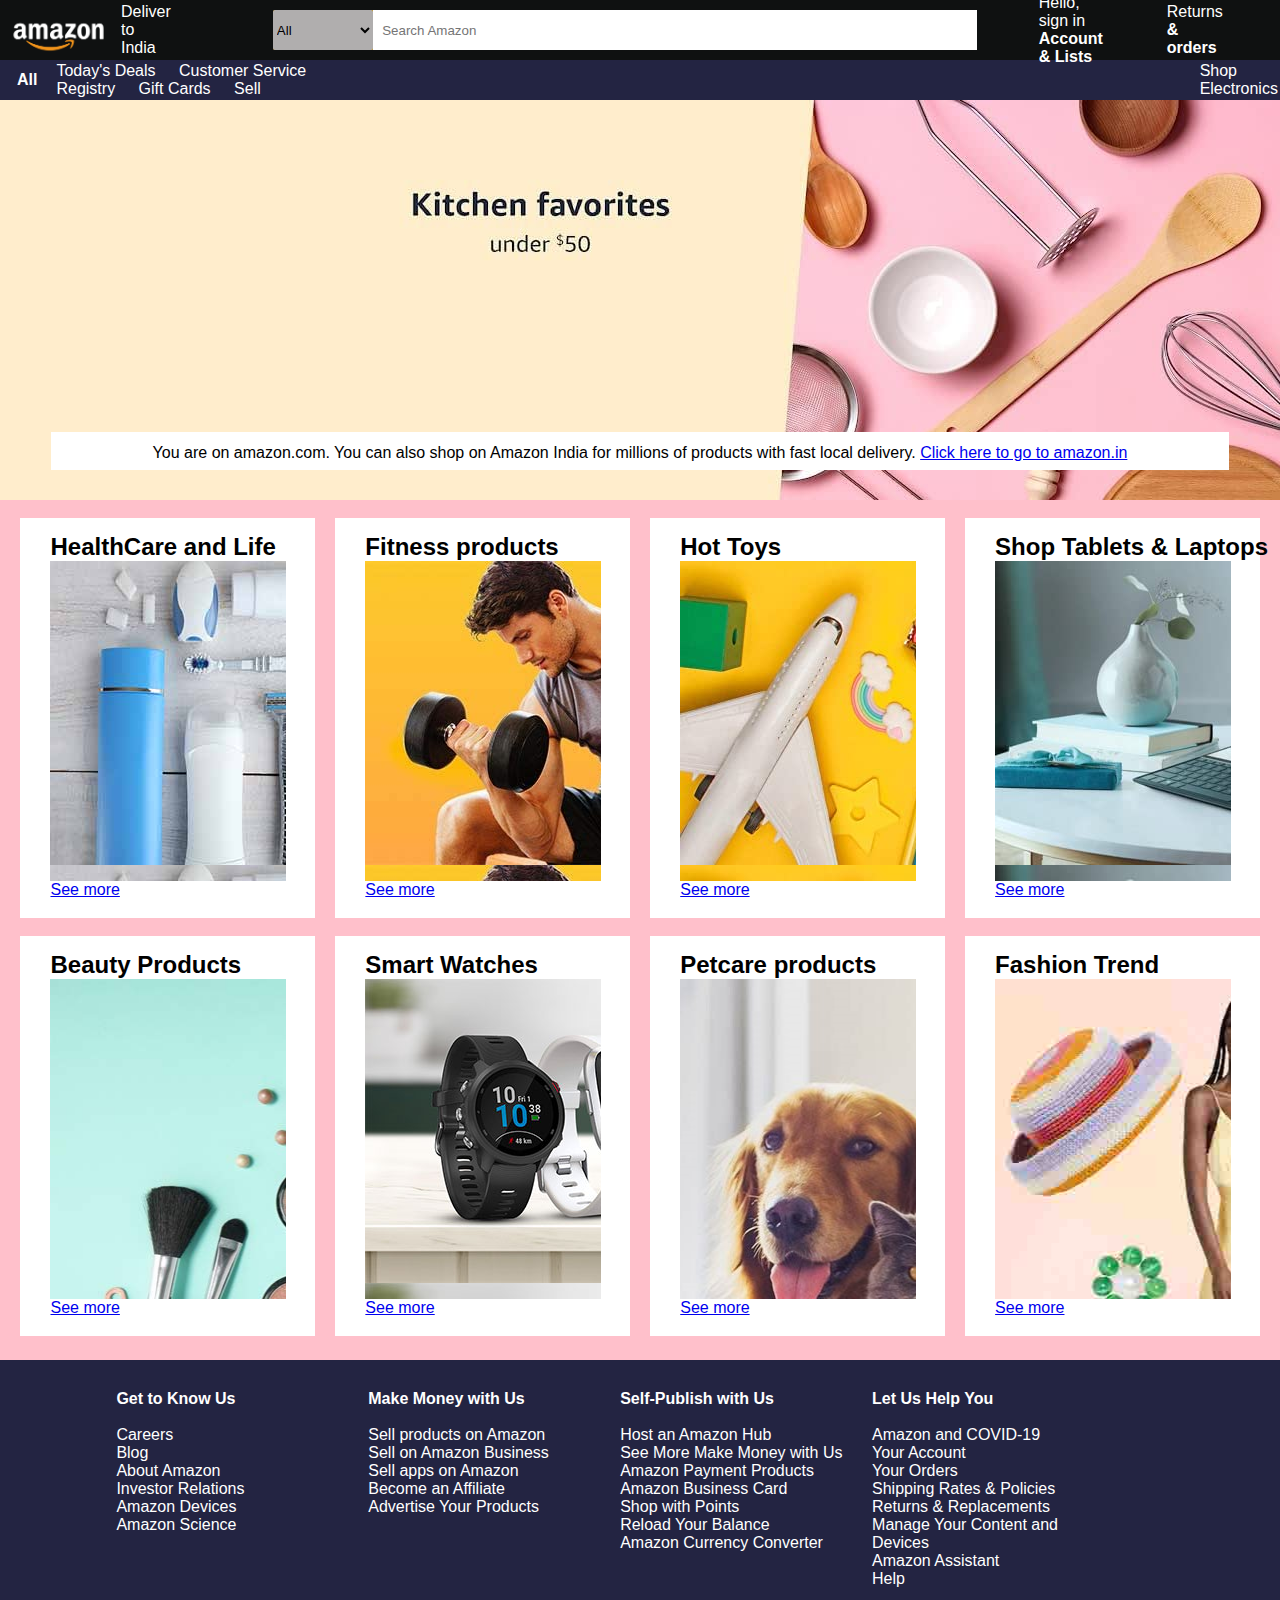
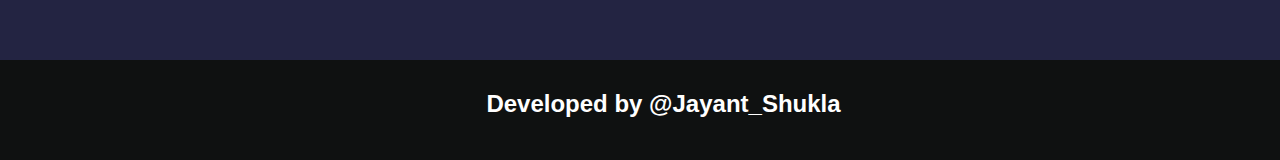
<file: Amazone frontend clone using HTML, CSS/index.html>
<!DOCTYPE html>
<html lang="en">
<head>
    <meta charset="UTF-8">
    <meta name="viewport" content="width=device-width, initial-scale=1.0">
    <title>Jayant's Amazon</title>
    <link rel="stylesheet" href="https://cdnjs.cloudflare.com/ajax/libs/font-awesome/6.4.0/css/all.min.css" integrity="sha512-iecdLmaskl7CVkqkXNQ/ZH/XLlvWZOJyj7Yy7tcenmpD1ypASozpmT/E0iPtmFIB46ZmdtAc9eNBvH0H/ZpiBw==" crossorigin="anonymous" referrerpolicy="no-referrer" />
    <link rel="stylesheet" href="style.css">
</head>
<body>
    <header>
        <div class="navbar">
            <div class="nav_logo border">
                <div class="logo"></div>

            </div>

            <div class="nav_adress border">
                <p style="color: white;">Deliver to</p>
                <!--make add icon display : flex-->
                <div class="add_icon">
                    <i class="fa-sharp fa-solid fa-location-dot" style="color: #eff1f5;"></i>
                    <p style="color: white;">India</p>
                </div>
            </div>

            <div class="nav_search">
                <select name="" id="" class="Search_select">
                    <option value="">All</option>
                </select>
                <input placeholder="  Search Amazon" class="Search_input">
                <div class="search_icon">
                <i class="fa-solid fa-magnifying-glass" style="color: #07235a;"></i>
                </div>
            </div>

            <div class="nav_signin border">
                <p><span>Hello, sign in</span></p>
                <p><b>Account & Lists</b></p>
            </div>

            <div class="nav_return_and_order border">
                <p><span>Returns</span></p>
                <p><b>& orders</b></p>
            </div>
          
            <div class="nav_cart border">
                <div class="cart_logo">
                    <i class="fa-solid fa-cart-shopping" style="color: #e8eaee;"></i>
                    
                </div>
                <p class ="cart_text" style="color: white;">Cart</p>
            </div>
            
        
        </div>

        <div class="panel">
           <div class="panel_all border">
            <i class="fa-solid fa-bars" style="color: #f1f2f3;"></i>
            <p><b>All</b></p>
           </div>
            <div class="panel_ops">
                    <p class="border">Today's Deals</p>
                    <p class="border">Customer Service</p>
                    <p class="border">Registry</p>
                    <p class="border">Gift Cards</p>
                    <p class="border">Sell</p>
            </div>
            <div class="shop_panel border">
                <p>Shop Electronics</p>
            </div>
        </div>

        <div class="hero_section">

            <div class="hero_section_msg">
                <p class="Arial ">You are on amazon.com. You can also shop on Amazon India for millions of products with fast local delivery. <a href="https://www.amazon.com/ref=nav_logo">Click here to go to amazon.in</a></p>
            </div>
        </div>

        <div class="box_container">

            <div class="box_row1">
                
                <div class="box11 box">
                    <div class="box_content">
                    <h2 style="font-family: Arial;">HealthCare and Life</h2>
                    <div class="img_src_box" style="background-image: url('box1_image.jpg');"></div>
                    <a href="https://www.amazon.com/s?i=specialty-aps&bbn=16225006011&rh=n%3A%2116225006011%2Cn%3A3777891&pd_rd_r=0e0ad4cf-6c2e-4639-a20d-baa6343f3ee3&pd_rd_w=jwPTs&pd_rd_wg=wyDwI&pf_rd_p=eab778f7-37cf-4c6b-9552-5370900592a9&pf_rd_r=C1H0G01EDCE767MRR2W2&ref=pd_gw_unk">See more</a>
                    </div>
                </div>

                <div class="box12 box">
                    <div class="box_content">
                    <h2 style="font-family: Arial;">Fitness products</h2>
                    <div class="img_src_box" style="background-image: url('box2_image.jpg');"></div>
                    <a href="https://www.amazon.com/s?k=work+from+home+fitness&pd_rd_r=5e8ce3f5-7d70-4516-b644-6207fded66c0&pd_rd_w=edP3c&pd_rd_wg=UY6gQ&pf_rd_p=2c73d1ae-9178-422f-ae3b-1b5628bd95bb&pf_rd_r=C1H0G01EDCE767MRR2W2&ref=pd_gw_unk">See more</a>
                    </div>
                </div>

                <div class="box13 box">
                    <div class="box_content">
                    <h2 style="font-family: Arial;">Hot Toys</h2>
                    <div class="img_src_box" style="background-image: url('box3_image.jpg');"></div>
                    <a href="https://www.amazon.com/s?i=specialty-aps&bbn=16225006011&rh=n%3A%2116225006011%2Cn%3A3777891&pd_rd_r=0e0ad4cf-6c2e-4639-a20d-baa6343f3ee3&pd_rd_w=jwPTs&pd_rd_wg=wyDwI&pf_rd_p=eab778f7-37cf-4c6b-9552-5370900592a9&pf_rd_r=C1H0G01EDCE767MRR2W2&ref=pd_gw_unk">See more</a>
                    </div>
                </div>

                <div class="box14 box">
                    <div class="box_content">
                    <h2 style="font-family: Arial;">Shop Tablets & Laptops</h2>
                    <div class="img_src_box" style="background-image: url('box4_image.jpg');"></div>
                    <a href="https://www.amazon.com/s?bbn=16225007011&rh=n%3A16225007011%2Cn%3A13896617011&dc&fst=as%3Aoff&pd_rd_r=5e8ce3f5-7d70-4516-b644-6207fded66c0&pd_rd_w=skBbh&pd_rd_wg=UY6gQ&pf_rd_p=5b7fc375-ab40-4cc0-8c62-01d4de8b648d&pf_rd_r=C1H0G01EDCE767MRR2W2&qid=1602294815&rnid=16225007011&ref=pd_gw_unk">See more</a>
                    </div>
                </div>
                
            </div>

            <div class="box_row1">
                
                <div class="box1 box">
                    <div class="box_content">
                    <h2 style="font-family: Arial;">Beauty Products</h2>
                    <div class="img_src_box" style="background-image: url('box5_image.jpg');"></div>
                    <a href="https://www.amazon.com/b/?node=16225006011&pf_rd_r=C1H0G01EDCE767MRR2W2&pf_rd_p=4a5ac24a-2f14-4296-8a03-0c034c0a7904&pd_rd_r=0e0ad4cf-6c2e-4639-a20d-baa6343f3ee3&pd_rd_w=B0Whu&pd_rd_wg=wyDwI&ref_=pd_gw_unk">See more</a>
                    </div>
                </div>

                <div class="box1 box">
                    <div class="box_content">
                    <h2 style="font-family: Arial;">Smart Watches</h2>
                    <div class="img_src_box" style="background-image: url('box9_image.jpg');"></div>
                    <a href="https://www.amazon.com/s?k=activity+trackers+and+smartwatches&pd_rd_r=5e8ce3f5-7d70-4516-b644-6207fded66c0&pd_rd_w=yjZfu&pd_rd_wg=UY6gQ&pf_rd_p=33f8f65b-b95c-44af-8b89-e59e69e79828&pf_rd_r=C1H0G01EDCE767MRR2W2&ref=pd_gw_unk">See more</a>
                    </div>
                </div>

                <div class="box1 box">
                    <div class="box_content">
                    <h2 style="font-family: Arial;">Petcare products</h2>
                    <div class="img_src_box" style="background-image: url('box6_image.jpg');"></div>
                    <a href="https://www.amazon.com/s?k=dog+food&i=beauty-intl-ship&crid=2JSDCBTQFCV9I&sprefix=dog+food%2Cbeauty-intl-ship%2C461&ref=nb_sb_noss_2">See more</a>
                    </div>
                </div>

                <div class="box1 box">
                    <div class="box_content">
                    <h2 style="font-family: Arial;">Fashion Trend</h2>
                    <div class="img_src_box" style="background-image: url('box8_image.jpg');"></div>
                    <a href="https://www.amazon.com/s?k=spring+fashion+trends&crid=27JAPFCJF50YO&pd_rd_r=5e8ce3f5-7d70-4516-b644-6207fded66c0&pd_rd_w=tmgxv&pd_rd_wg=UY6gQ&pf_rd_p=b14a5e39-de66-4033-bb36-c04fed7f5597&pf_rd_r=C1H0G01EDCE767MRR2W2&sprefix=spring+fashion+trends%2Caps%2C174&ref=pd_gw_unk">See more</a>
                    </div>
                </div>
                
            </div>
        </div>
        
        <div class="footer1">
            <div class="column_container">
                <div class="column">
                    <p><b>Get to Know Us</b></p><br>
                    <p>Careers</p>
                    <p>Blog</p>
                    <p>About Amazon</p>
                    <p>Investor Relations</p>
                    <p>Amazon Devices</p>
                    <p>Amazon Science</p>
                </div>
    
                <div class="column">
                    <p><b>Make Money with Us</b></p><br>
                    <p>Sell products on Amazon</p>
                    <p>Sell on Amazon Business</p>
                    <p>Sell apps on Amazon</p>
                    <p>Become an Affiliate</p>
                    <p>Advertise Your Products</p>
    
                </div>
    
                <div class="column">
                    <p><b>Self-Publish with Us</b></p><br>
                    <p>Host an Amazon Hub</p>
                    <p>See More Make Money with Us</p>
                    <p>Amazon Payment Products</p>
                    <p>Amazon Business Card</p>
                    <p>Shop with Points</p>
                    <p>Reload Your Balance</p>
                    <p>Amazon Currency Converter</p>
    
                </div>
                <div class="column">
                    <p><b>Let Us Help You</b></p><br>
                    <p>Amazon and COVID-19</p>
                    <p>Your Account</p>
                    <p>Your Orders</p> 
                    <p>Shipping Rates & Policies</p>
                    <p>Returns & Replacements</p>
                    <p>Manage Your Content and Devices</p>
                    <p>Amazon Assistant</p>
                    <p>Help</p>
                </div>
            </div>
        </div>
        <div class="footer2">
                <h2><b>Developed by @Jayant_Shukla</b></h2><br>
        </div>
    </header>
</body>
</html>
</file>
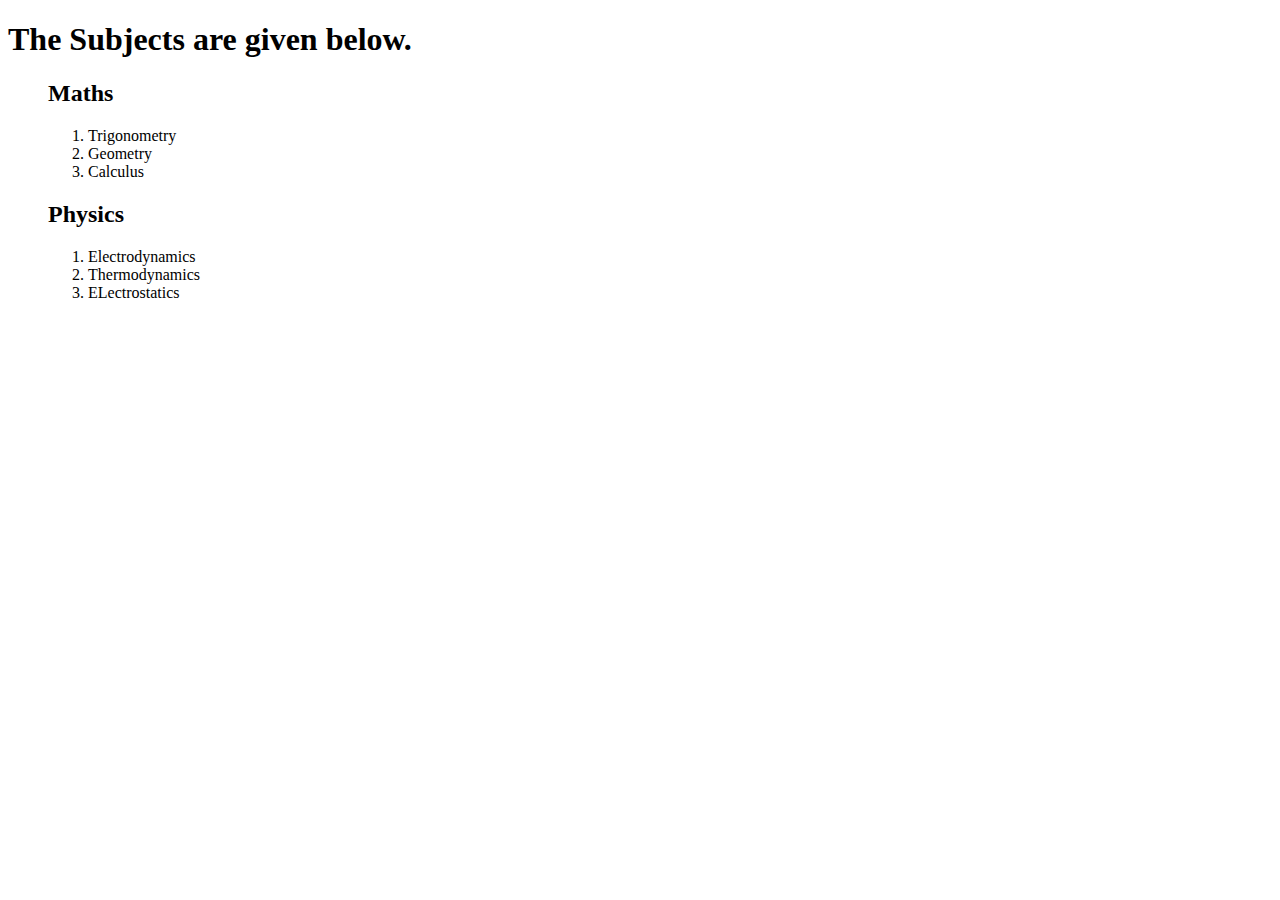
<file: Concepts of list/index.html>
<!DOCTYPE html>
<html lang="en">
<head>
    <meta charset="UTF-8">
    <meta name="viewport" content="width=device-width, initial-scale=1.0">
    <title>Subject details</title>
</head>
<body>
    <h1>The Subjects are given below.</h1>
    <ol><h2>Maths</h2>
        <ol>
            <li>Trigonometry</li>
            <li>Geometry</li>
            <li>Calculus</li>
        </ol>
        <h2>Physics</h2>
        <ol>
            <li>Electrodynamics</li>
            <li>Thermodynamics</li>
            <li>ELectrostatics</li>
            
        </ol>
    </ol>
</body>
</html>
</file>
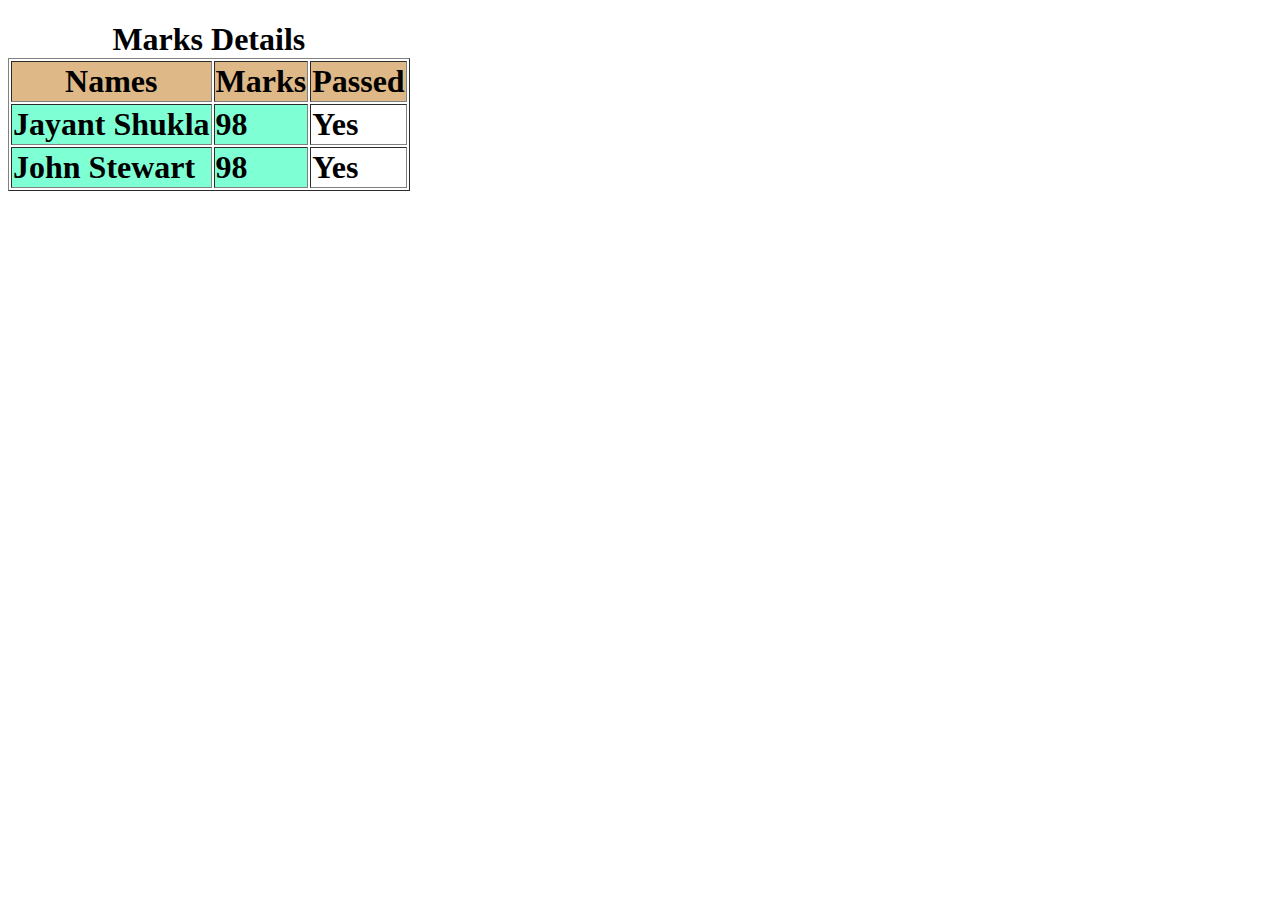
<file: Concepts of tables/index.html>
<!DOCTYPE html>
<html lang="en">
<head>
    <meta charset="UTF-8">
    <meta name="viewport" content="width=device-width, initial-scale=1.0">
    <title>Tables</title>
</head>
<body>
    <h1>
    <table border="">
        <caption>Marks Details</caption>
        <colgroup>
            <col span="2" style="background-color: aquamarine;">
        </colgroup>
        <tr style="background-color: burlywood;">
            <th>Names</th>
            <th>Marks</th>
            <th>Passed</th>
        </tr>
        <tr>
            <td>Jayant Shukla</td>
            <td>98</td>
            <td>Yes</td>
        </tr>
        <tr>
            <td>John Stewart</td>
            <td>98</td>
            <td>Yes</td>
        </tr>
    </table>
</h1>
</body>
</html>
</file>
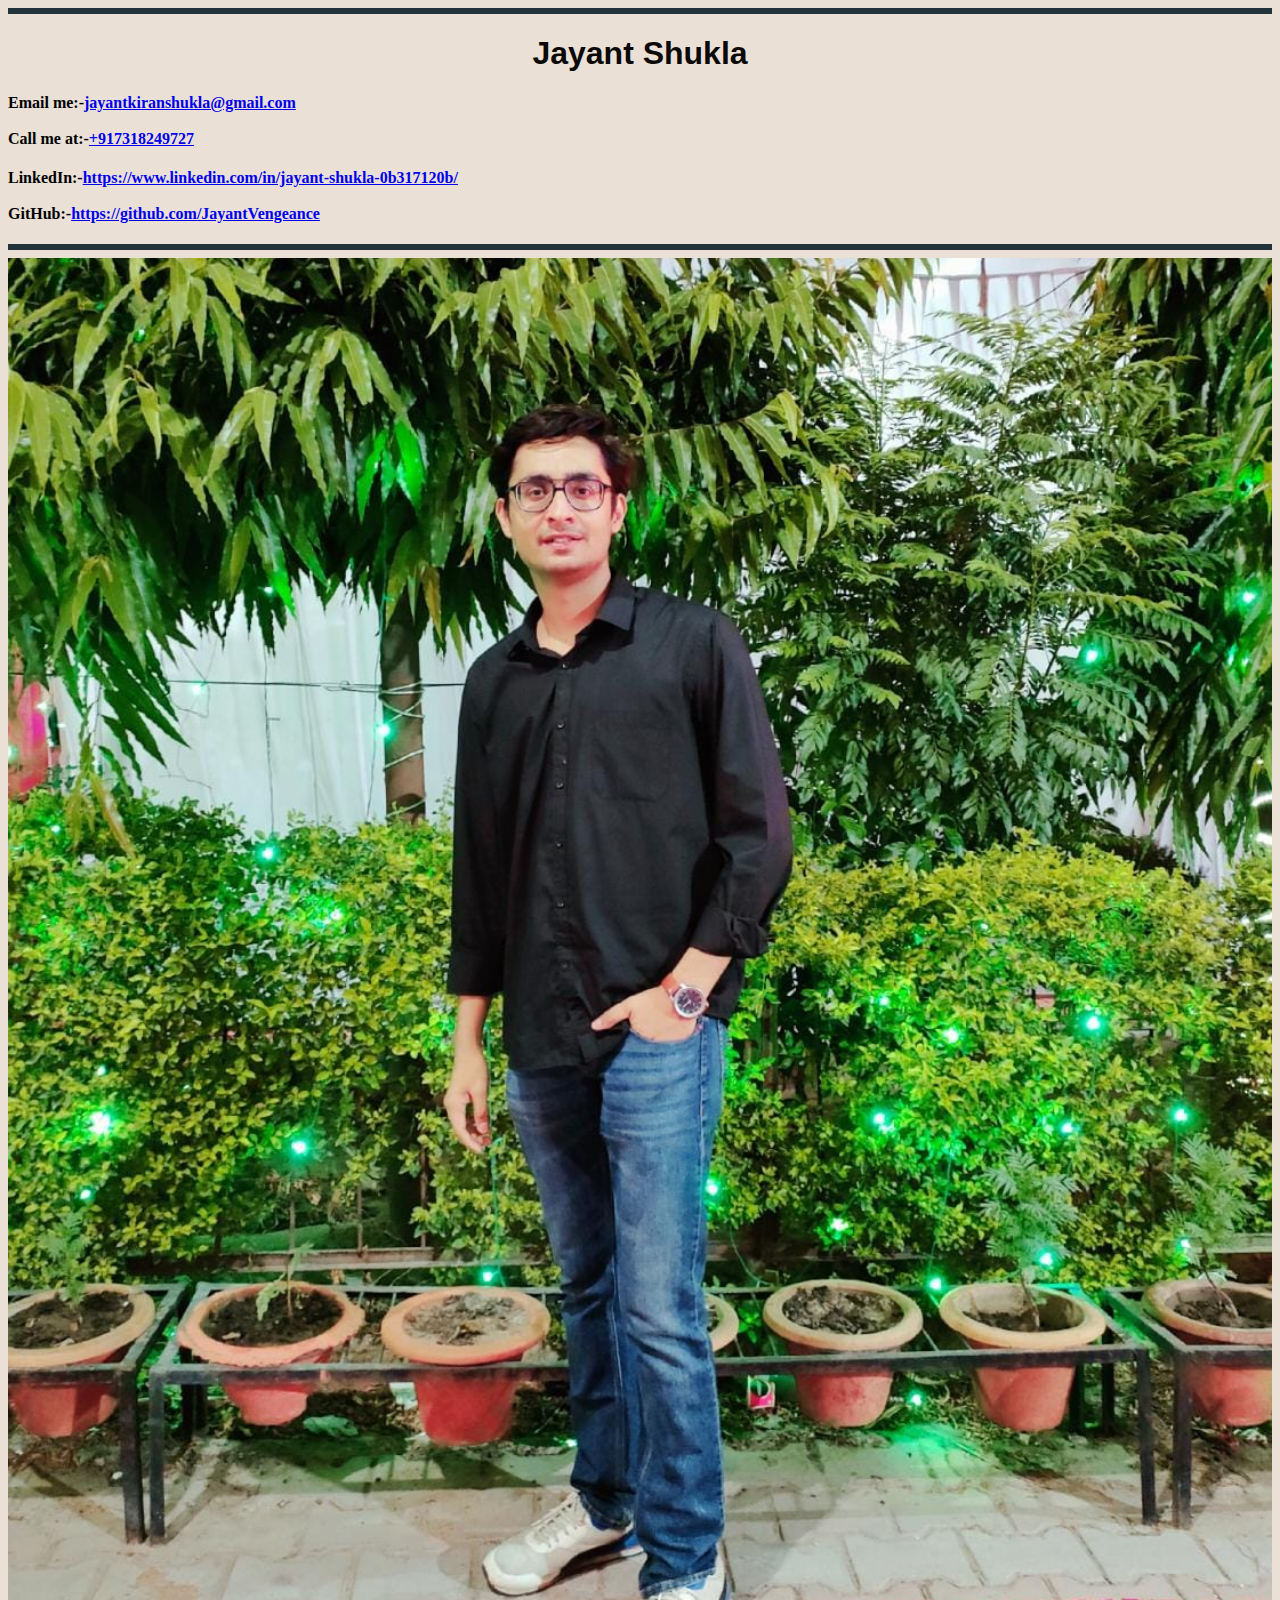
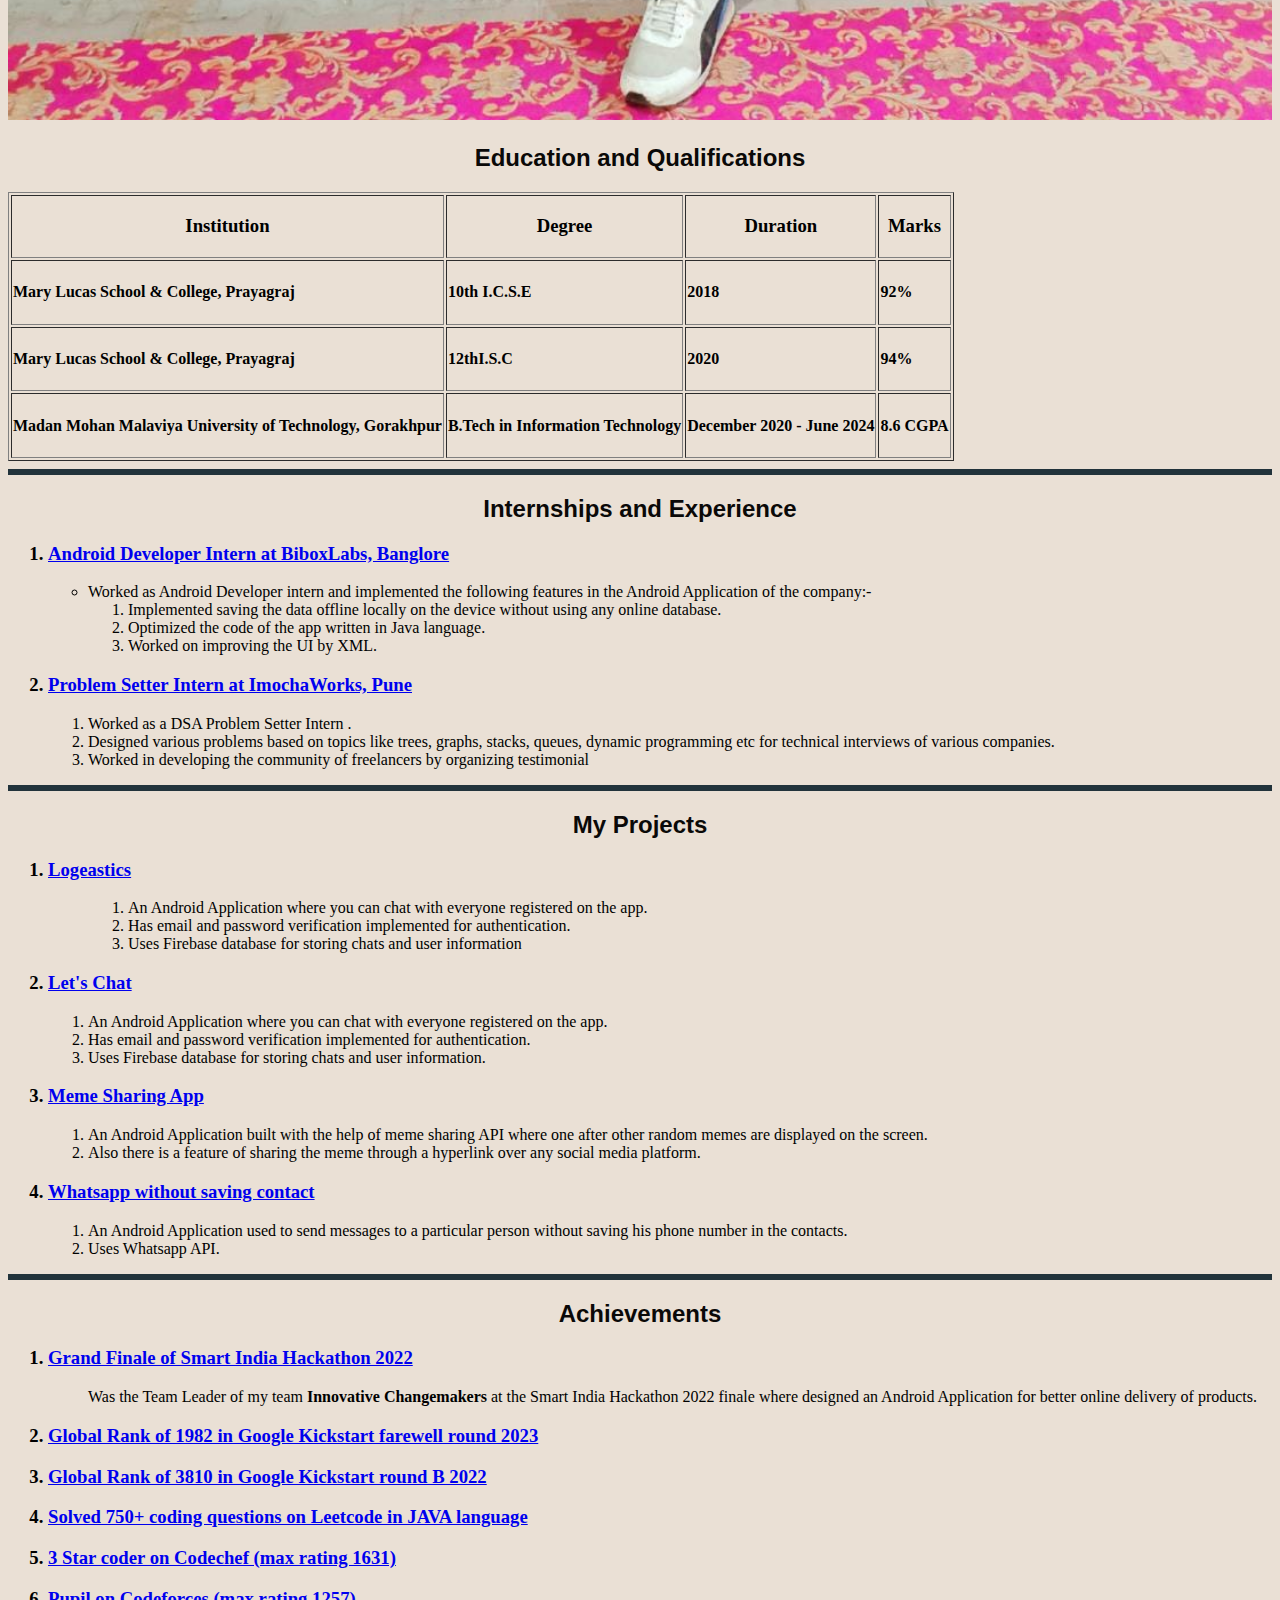
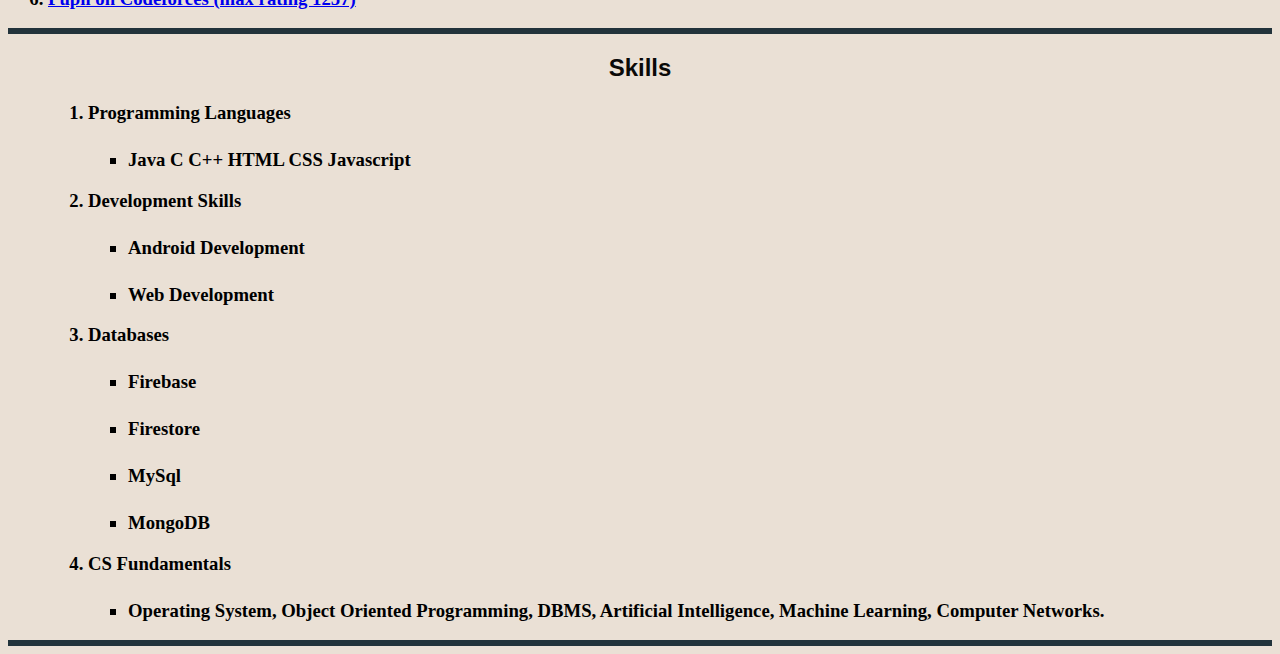
<file: Resume/index.html>
<!DOCTYPE html>
<html lang="en">
<head>
    <meta charset="UTF-8">
    <meta name="viewport" content="width=device-width, initial-scale=1.0">
    <title>Jayant's Resume</title>
    <link rel="stylesheet" href="style.css">
    <style>
        h3
        {
            font-family : cursive;
        }
        h1
        {
            font-family : cursive;
        }
        h2
        {
            font-family : cursive;
        }
    </style>
</head>
<body>
    <hr class="center">
  <h1 class="my_name">Jayant Shukla</h1>
  <p><h4>Email me:-<a href="mailto: jayantkiranshukla@gmail.com">jayantkiranshukla@gmail.com</a>
  <br><br>Call me at:-<a href="tel: +917318249727">+917318249727</a></h4></p>

  <p><h4>LinkedIn:-<a href="https://www.linkedin.com/in/jayant-shukla-0b317120b/">https://www.linkedin.com/in/jayant-shukla-0b317120b/</a>
    <br><br>GitHub:-<a href="https://github.com/JayantVengeance">https://github.com/JayantVengeance</a></h4></p>
  <hr class="center">
</body>
<img src="me.jpg" alt="jayant's image" width="100%">
<article>
    <h2 class="my_name">Education and Qualifications</h2>
        <table border="">
            <tr>
                <th><h3>Institution</h3></th>
                <th><h3>Degree</h3></th>
                <th><h3>Duration</h3></th>
                <th><h3>Marks</h3></th>
            </tr>
            <tr>
                <td><h4>Mary Lucas School & College, Prayagraj</h4></td>
                <td><h4>10th I.C.S.E</h4></td>
                <td><h4>2018</h4></td>
                <td><h4>92%</h4></td>
            </tr>
            <tr>
                <td><h4>Mary Lucas School & College, Prayagraj</h4></td>
                <td><h4>12thI.S.C</h4></td>
                <td><h4>2020</h4></td>
                <td><h4>94%</h4></td>
            </tr>
            <tr>
                <td><h4>Madan Mohan Malaviya University of Technology, Gorakhpur</h4></td>
                <td><h4>B.Tech in Information Technology</h4></td>
                <td><h4>December 2020 - June 2024</h4></td>
                <td><h4>8.6 CGPA</h4></td>
            </tr>
           
           
        </table>
    </article>
    <hr class="center">
<article>
<h2 class="my_name">Internships and Experience</h2>
<ol>
    <h3><li><a href="https://drive.google.com/file/d/1vBzFnh03fFDfrXDJPiRAZhLlpDzEWBbl/view">Android Developer Intern at BiboxLabs, Banglore</a></h3>
        <ul>
            <li>Worked as Android Developer intern and implemented the following features in the Android Application of the company:-</li>
             <ol><li>Implemented saving the data offline locally on the device without using any online database.</li>    
               <li>Optimized the code of the app written in Java language.</li>  
                <li>Worked on improving the UI by XML.</li></ol>
            </li>
        </ul>
    </li>
    
   <h3><li><a href="https://drive.google.com/file/d/1-sjeT90_76vHucrXpBy-vcSnix5Zuqmo/view">Problem Setter Intern at ImochaWorks, Pune</a></h3>
       
             <ol><li> Worked as a DSA Problem Setter Intern .</li>    
               <li>Designed various problems based on topics like trees, graphs, stacks, queues, dynamic programming etc for technical interviews of 
                various companies.</li>  
                <li>Worked in developing the community of freelancers by organizing testimonial</li></ol>
            </li>
       </li>
    
</ol>
</article>
<hr class="center">
<h2 class="my_name">My Projects</h2>
<ol>
    <h3><li><a href="https://github.com/JayantVengeance/Let-s-Chat" target="_blank">Logeastics</a></h3>
        <ul>
          
             <ol><li>An Android Application where you can chat with everyone registered on the app. </li>    
               <li>Has email and password verification implemented for authentication.</li>  
                <li>Uses Firebase database for storing chats and user information</li></ol>
            </li>
        </ul>
    </li>
    
   <h3><li><a href="https://github.com/JayantVengeance/Let-s-Chat">Let's Chat</a></h3>
       
             <ol><li> An Android Application where you can chat with everyone registered on the app.</li>    
               <li>Has email and password verification implemented for authentication.</li>  
                <li>Uses Firebase database for storing chats and user information.</li></ol>
            </li>
       </li>
       <h3><li><a href="https://github.com/JayantVengeance/MemeShare">Meme Sharing App</a></h3>
       
        <ol><li> An Android Application built with the help of meme sharing API where one after other random memes are displayed on the screen.</li>    
          <li>Also there is a feature of sharing the meme through a hyperlink over any social media platform.</li>  
          </ol>
       </li>
  </li>
  <h3><li><a href="https://github.com/JayantVengeance/WhatsappWithoutSavingContactsApp">Whatsapp without saving contact</a></h3>
       
    <ol><li> An Android Application used to send messages to a particular person without saving his phone number in the contacts.</li>    
      <li>Uses Whatsapp API.</li>  
      </ol>
   </li>
</li>
    
</ol>
</article>
<hr class="center">
</article>

<h2 class="my_name">Achievements</h2>
<ol>
    <h3><li><a href="https://drive.google.com/file/d/1lG_UcXmgNkWZuKzZ0-rudkbLoBGvHMmZ/view" target="_blank">Grand Finale of Smart India Hackathon 2022</a></h3>
        <ul>
            Was the Team Leader of my team <b>Innovative Changemakers</b> at the Smart India Hackathon 2022 finale where designed an Android
            Application for better online delivery of products. 
        </ul>
    </li>
    
   <h3><li><a href="https://drive.google.com/file/d/1-tjNmckVcxt7XZWJU9M95Ps1Ii1-7y_u/view">Global Rank of 1982 in Google Kickstart farewell round 2023</a></h3>
       
            </li>
       </li>
       <h3><li><a href="https://drive.google.com/file/d/1UaME3UF8X8oxtDCrlzA_AneQjJqtO46w/view">Global Rank of 3810 in Google Kickstart round B 2022</a></h3>
       
       </li>
  </li>
  <h3><li><a href="https://leetcode.com/jayantshukla/">Solved 750+ coding questions on Leetcode in JAVA language</a></h3>
    </li>
</li>

</li>
<h3><li><a href="https://www.codechef.com/users/jayantshukla">3 Star coder on Codechef (max rating 1631)</a></h3>
  </li>
</li>
</li>
<h3><li><a href="https://codeforces.com/profile/Vengeance24032003">Pupil on Codeforces (max rating 1257)</a></h3>
  </li>
</li>
    
</ol>
</article>
<hr class="center">
<h2 class="my_name">Skills</h2>
<ul>
    <ol>
        <h3><li>Programming Languages
            <ul>
               <h4></h4> <li>Java C C++ HTML CSS Javascript</li>
                
            </ul>
        </li></h3>
        <h3><li>Development Skills
            <ul>
               <h4></h4> <li>Android Development</li>
               <h4></h4> <li>Web Development</li>
                
            </ul>
        </li></h3>
        <h3><li>Databases
            <ul>
               <h4></h4> <li>Firebase</li>
               <h4></h4> <li>Firestore</li>
               <h4></h4> <li>MySql</li>
               <h4></h4> <li>MongoDB</li>
                
            </ul>
        </li></h3>
        <h3><li>CS Fundamentals
            <ul>
               <h4></h4> <li>Operating System, Object Oriented Programming, DBMS, Artificial Intelligence, Machine Learning, Computer Networks.</li>
              
                
            </ul>
        </li></h3>
    </ol>
    
   
</ul>
</article>
<hr class="center">

</html>
</file>
<file: Amazone frontend clone using HTML, CSS/style.css>
*{
    margin: 0;
    border: border_box;
    font-family: Arial;
}
.navbar
{
    height: 60px;
    width: 100%;
    background-color: #0F1111;
    display: flex;
    align-items: center;

}
.nav_logo
{
    height: 50px;
    width: 113px;
}
.logo 
{
    background-image: url("amazon_logo.png");
    background-size: cover;
    height: 50px;
    width: 113px;
}
.border
{
    border: 2px solid transparent;
}
.border:hover
{
    border: 2px solid white;
}
.nav_adress
{
    padding-left: 2px;
}
.add_icon
{
    display: flex;
}

.nav_search
{
   
    margin-left: 100px;
    display: flex;
    background-color: rgb(203, 153, 24);
    border-radius: 2px;
    width: 735px;
    height: 40px;
    align-items: center;
}
.nav_search:hover
{
    border: 2px solid orange;
}
.Search_select
{
    border-radius: 2px;
    width: 100px;
    height: 40px;
    border: none;
    background-color: rgb(176, 174, 174);
    
}
.Search_input
{
    width: 600px;
    height: 95%;
    border: none;
   
}
.search_icon
{
    justify-items: center;
    display: flex;
    align-items: center;
    font-size: 1rem;
}
.nav_signin
{
    margin-left: 60px;
   color: white;
   
}
.nav_return_and_order
{
    margin-left: 60px;
   color: white;
}
.nav_cart
{
    display: flex;
    margin-left: 60px;
}
.cart_logo i
{
    margin-top: 10px;
    align-items: center;
    display : flex;
   font-size: 38px;
    color: white;
    display: flex;
}
.cart_text
{
    margin-top: 30px;
}
.panel
{
    background-color: #232442;
    width: 100%;
    height: 40px;
    display: flex;
    align-items: center;
}
.panel p
{
    margin-left: 15px;
    color: white;
    font-family: Arial;
}
.panel_ops p
{
    color: white;
    display: inline;
}
.shop_panel
{
    margin-left: 800px;
}
.panel_all
{
    align-items: center;
    display: flex;
}
.hero_section
{
    align-items: center;
    width: 100%;
    height: 400px;
    background-image: url("amazon_base.jpg");
    display: flex;
    justify-content: center;
    align-items: flex-end;

}
.hero_section_msg
{
    height : 30px;
    background-color: white;
    width: 92%;
    margin-bottom: 30px;
    align-items: center;
    display: flex;
    justify-content: center;
    align-items: flex-end;
    padding-bottom: 8px;
}
.box_container
{
    width: 100%;
    height: 860px;
    background-color: pink;

}
.box_row1
{
    
    display : flex;
    justify-content: space-evenly;
}
.box
{
   
    margin-top: 18px;
    width: 23%;
    height : 400px;
    background-color: white;
}
.box_content
{
    width: 100%;
    height: 100%;
    padding-left: 30px;
    padding-top: 15px;

    
}
.img_src_box
{
    height: 80%;
    width: 80%;
}
.footer1
{
    width: 100%;
    height: 300px;
    background-color: #232442;
    
}
.column_container
{
    background-color: #232442;
    display: flex;
    width: 80%;
    height: 300px;
    align-items: center;
    justify-content: space-evenly;
    margin-left: 100px;
}
.footer2
{
    width: 100%;
    height: 70px;
    background-color: #0F1111;
    display: flex;
    color: white;
    padding-left: 38%;
    padding-top: 30px;
}
.column
{
    width : 23%;
    height: 80%;
    background-color: #232442;
    color: white;
}
</file>
<file: Resume/style.css>
.my_name
{
    color: #0a0908;
    text-align: center;
    font-family: Arial, Helvetica, sans-serif;
    
    
}
.center {
   
    border: 3px solid #22333b;
    /*background-color: #eae0d5*/;
  }
body
{
    background-color: #eae0d5;
}
.Left
{
    float: left
}
.Right
{
    float: right
}
</file>
